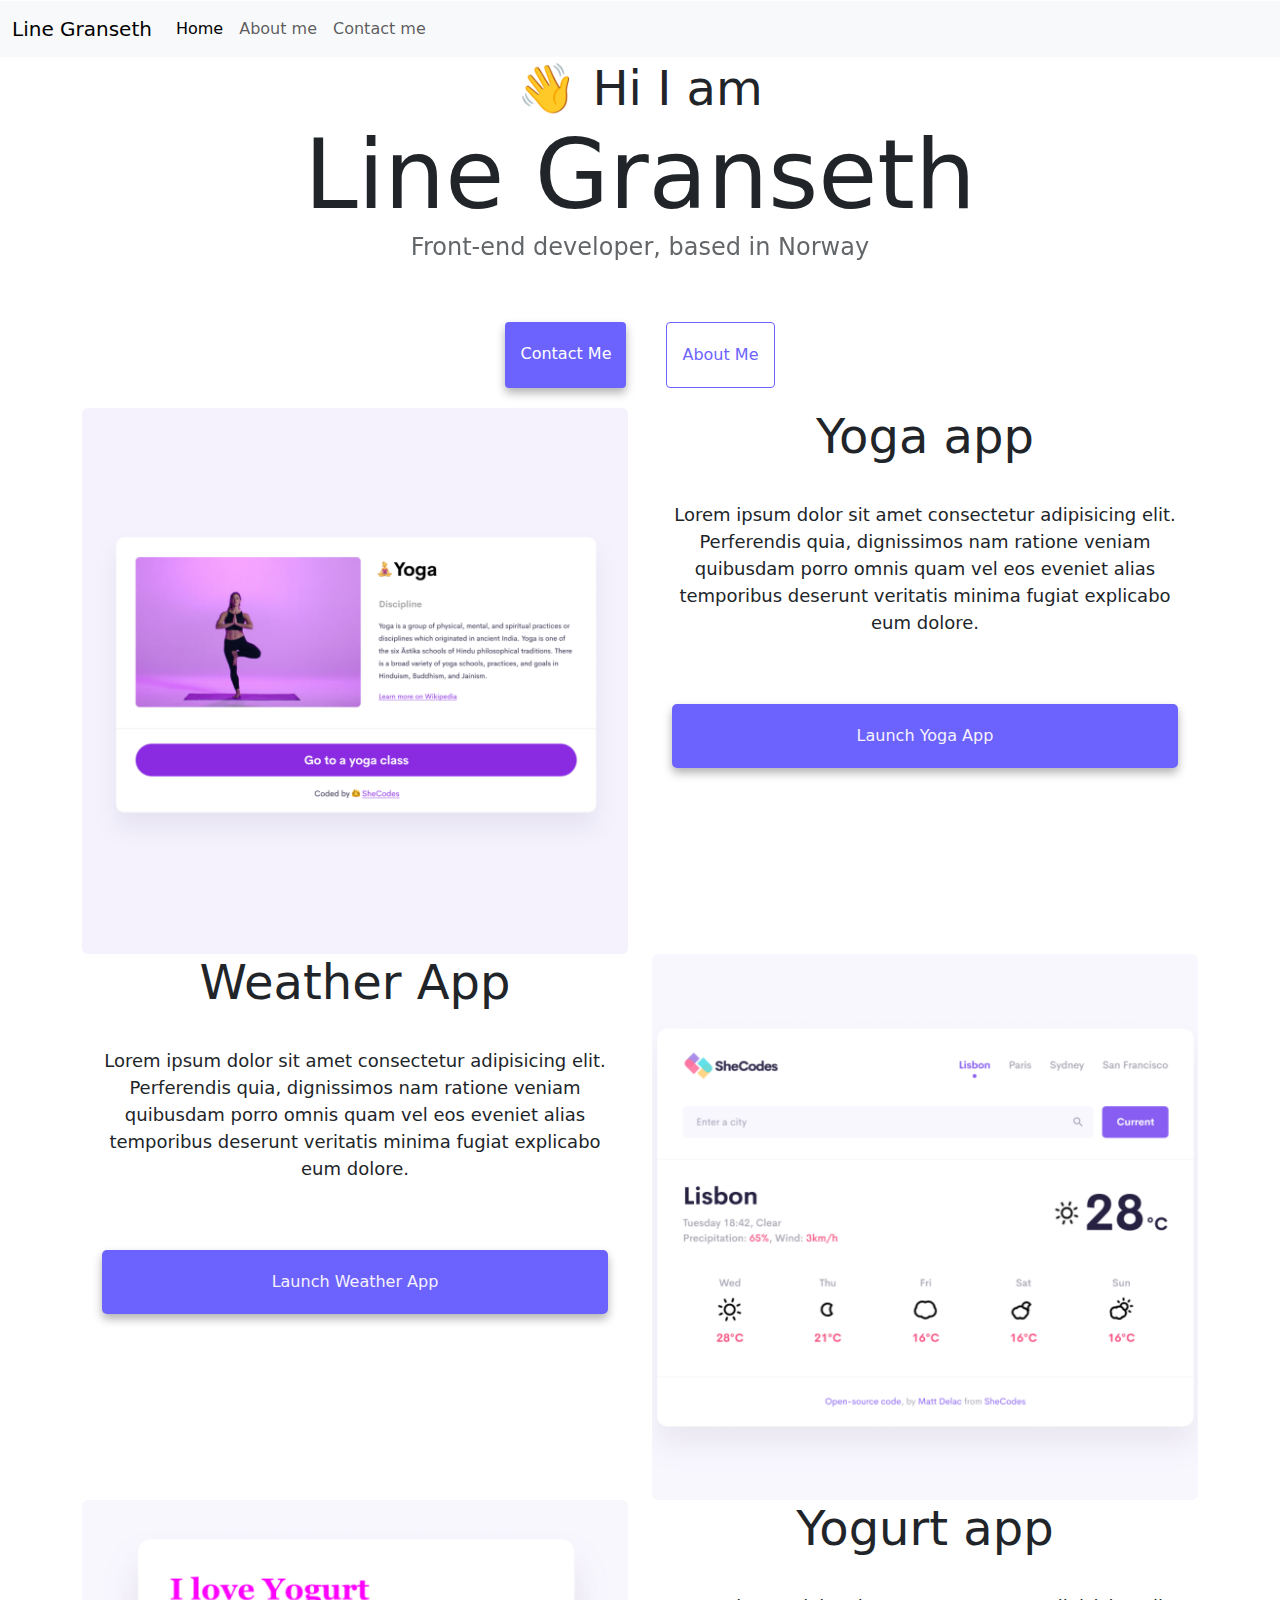
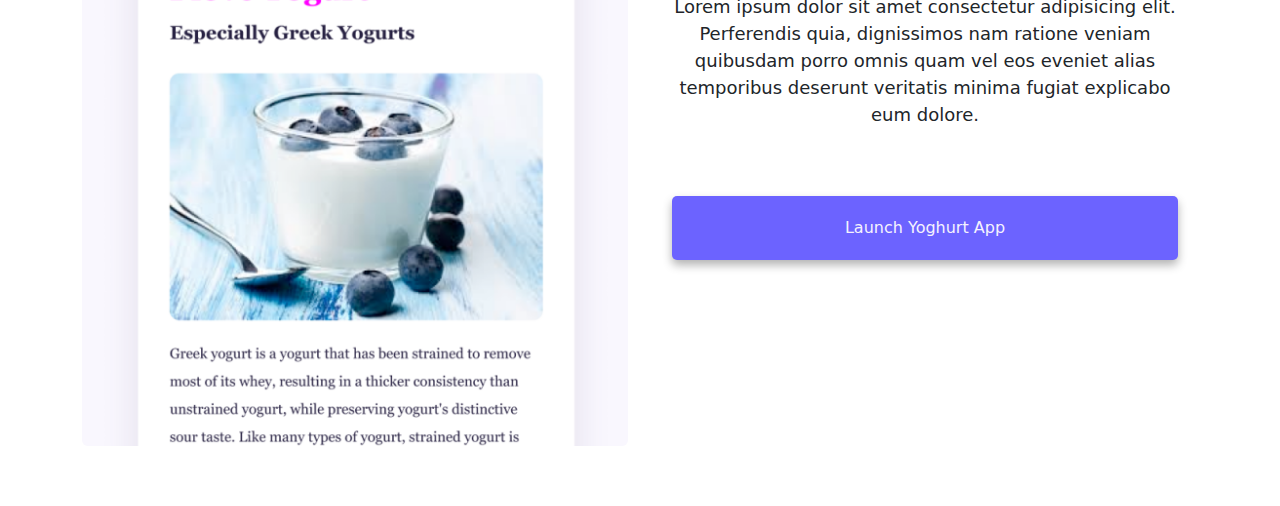
<file: index.html>
<!DOCTYPE html>
<html lang="en">
  <head>
    <meta charset="UTF-8" />
    <meta http-equiv="X-UA-Compatible" content="IE=edge" />
    <meta
      name="description"
      content="Homepage with a list of projects, with links"
    />
    <link
      href="https://cdn.jsdelivr.net/npm/bootstrap@5.3.3/dist/css/bootstrap.min.css"
      rel="stylesheet"
      integrity="sha384-QWTKZyjpPEjISv5WaRU9OFeRpok6YctnYmDr5pNlyT2bRjXh0JMhjY6hW+ALEwIH"
      crossorigin="anonymous"
    />
    <script
      src="https://cdn.jsdelivr.net/npm/bootstrap@5.3.3/dist/js/bootstrap.bundle.min.js"
      integrity="sha384-YvpcrYf0tY3lHB60NNkmXc5s9fDVZLESaAA55NDzOxhy9GkcIdslK1eN7N6jIeHz"
      crossorigin="anonymous"
    ></script>
    <meta name="viewport" content="width=device-width, initial-scale=1.0" />
    <title>Front-end developer Line Granseth</title>
    <link rel="stylesheet" href="style.css" />
  </head>
  <body>
    <nav class="navbar navbar-expand-lg bg-body-tertiary w-100" id="navbar">
      <div class="container-fluid">
        <a class="navbar-brand" href="#">Line Granseth</a>
        <button
          class="navbar-toggler"
          type="button"
          data-bs-toggle="collapse"
          data-bs-target="#navbarNav"
          aria-controls="navbarNav"
          aria-expanded="false"
          aria-label="Toggle navigation"
        >
          <span class="navbar-toggler-icon"></span>
        </button>
        <div class="collapse navbar-collapse" id="navbarNav">
          <ul class="navbar-nav">
            <li class="nav-item">
              <a class="nav-link active" aria-current="page" href="index.html"
                >Home</a
              >
            </li>
            <li class="nav-item">
              <a class="nav-link" href="about.html" title="About Line Granseth"
                >About me</a
              >
            </li>
            <li class="nav-item">
              <a
                class="nav-link"
                href="about.html#contact"
                title="Contact Line Granseth"
                >Contact me</a
              >
            </li>
          </ul>
        </div>
      </div>
    </nav>
    <div class="big-title">
      <h2>👋 Hi I am</h2>
      <h1>Line Granseth</h1>
      <h3>Front-end developer, based in Norway</h3>
    </div>
    <div class="navigation-links">
      <a
        href="about.html#contact"
        class="contact-link"
        title="Contact Line Granseth"
        >Contact me</a
      >
      <a href="about.html" class="about-link" title="About Line Granseth"
        >About me</a
      >
    </div>
    <div class="container">
      <div class="row">
        <div class="col-md-6">
          <img
            src="images/yoga.png"
            class="img-fluid rounded"
            title="Yoga-project"
          />
        </div>
        <div class="col-md-6">
          <h2 class="mb-3">Yoga app</h2>
          <p>
            Lorem ipsum dolor sit amet consectetur adipisicing elit. Perferendis
            quia, dignissimos nam ratione veniam quibusdam porro omnis quam vel
            eos eveniet alias temporibus deserunt veritatis minima fugiat
            explicabo eum dolore.
          </p>
          <div class="mt-5">
            <a href="#" class="primary-link" title="Launch app!"
              >Launch Yoga App</a
            >
          </div>
        </div>
      </div>
      <div class="row">
        <div class="col-md-6">
          <h2 class="mb-3">Weather App</h2>
          <p>
            Lorem ipsum dolor sit amet consectetur adipisicing elit. Perferendis
            quia, dignissimos nam ratione veniam quibusdam porro omnis quam vel
            eos eveniet alias temporibus deserunt veritatis minima fugiat
            explicabo eum dolore.
          </p>
          <div class="mt-5">
            <a href="#" class="primary-link" title="Launch app!">Launch Weather App</a>
          </div>
        </div>
        <div class="col-md-6">
          <img
            src="images/weather.png"
            class="img-fluid rounded"
            title="Weather-project"
          />
        </div>
      </div>
      <div class="row">
        <div class="col-md-6">
          <img
            src="images/yogurt.png"
            class="img-fluid rounded"
            title="Yoghurt-project"
          />
        </div>
        <div class="col-md-6">
          <h2 class="mb-3">Yogurt app</h2>
          <p>
            Lorem ipsum dolor sit amet consectetur adipisicing elit. Perferendis
            quia, dignissimos nam ratione veniam quibusdam porro omnis quam vel
            eos eveniet alias temporibus deserunt veritatis minima fugiat
            explicabo eum dolore.
          </p>
          <div class="mt-5">
            <a href="#" class="primary-link" title="Launch app!">Launch Yoghurt App</a>
          </div>
        </div>
      </div>
    </div>
  </body>
</html>
</file>
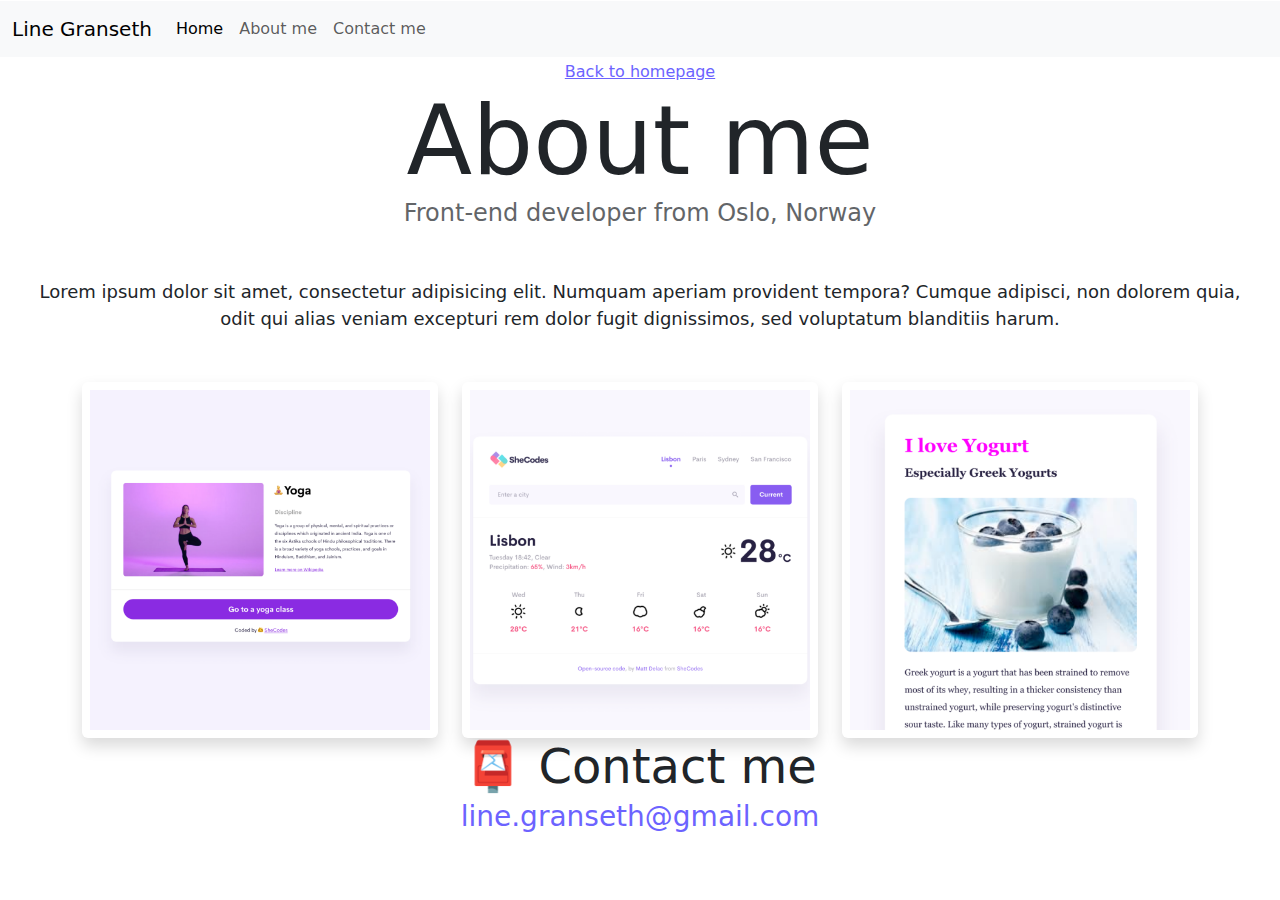
<file: about.html>
<!DOCTYPE html>
<html lang="en">
  <head>
    <meta charset="UTF-8" />
    <meta http-equiv="X-UA-Compatible" content="IE=edge" />
    <meta name="description" content="About front-end developer Line Granseth, Norway">
    <link
      href="https://cdn.jsdelivr.net/npm/bootstrap@5.3.3/dist/css/bootstrap.min.css"
      rel="stylesheet"
      integrity="sha384-QWTKZyjpPEjISv5WaRU9OFeRpok6YctnYmDr5pNlyT2bRjXh0JMhjY6hW+ALEwIH"
      crossorigin="anonymous"
    />
    <script
      src="https://cdn.jsdelivr.net/npm/bootstrap@5.3.3/dist/js/bootstrap.bundle.min.js"
      integrity="sha384-YvpcrYf0tY3lHB60NNkmXc5s9fDVZLESaAA55NDzOxhy9GkcIdslK1eN7N6jIeHz"
      crossorigin="anonymous"
    ></script>
    <meta name="viewport" content="width=device-width, initial-scale=1.0" />
    <link rel="stylesheet" href="style.css" />
    <title>Front-end developer - About Line</title>
  </head>
  <header>
    <nav class="navbar navbar-expand-lg bg-body-tertiary w-100" id="navbar">
      <div class="container-fluid">
        <a class="navbar-brand" href="#">Line Granseth</a>
        <button
          class="navbar-toggler"
          type="button"
          data-bs-toggle="collapse"
          data-bs-target="#navbarNav"
          aria-controls="navbarNav"
          aria-expanded="false"
          aria-label="Toggle navigation"
        >
          <span class="navbar-toggler-icon"></span>
        </button>
        <div class="collapse navbar-collapse" id="navbarNav">
          <ul class="navbar-nav">
            <li class="nav-item">
              <a class="nav-link active" aria-current="page" href="index.html"
                >Home</a
              >
            </li>
            <li class="nav-item">
              <a class="nav-link" href="about.html">About me</a>
            </li>
            <li class="nav-item">
              <a class="nav-link" href="about.html#contact">Contact me</a>
            </li>
          </ul>
        </div>
      </div>
    </nav>
  </header>
  <body>
    <a href="index.html" class="homepage-link" title="Go back to homepage">Back to homepage</a>
    <h1>About me</h1>
    <h3>Front-end developer from Oslo, Norway</h3>
    <div class="about-paragraphs">
      <p>
        Lorem ipsum dolor sit amet, consectetur adipisicing elit. Numquam
        aperiam provident tempora? Cumque adipisci, non dolorem quia, odit qui
        alias veniam excepturi rem dolor fugit dignissimos, sed voluptatum
        blanditiis harum.
      </p>
    </div>
    <div class="container">
      <div class="row">
        <div class="col-sm-4">
          <img src="images/yoga.png" class="img-fluid p-2 shadow rounded" title="Yoga-project" />
        </div>
        <div class="col-sm-4">
          <img src="images/weather.png" class="img-fluid p-2 shadow rounded" title="Weather-project" />
        </div>
        <div class="col-sm-4">
          <img src="images/yogurt.png" class="img-fluid p-2 shadow rounded" title="Yoghurt-project"/>
        </div>
      </div>
    </div>

    <div id="contact">
      <h2>📮 Contact me</h2>
      <a href="mailto:line.granseth@gmail.com" class="email-link">
        line.granseth@gmail.com
      </a>
    </div>
  </body>
</html>
</file>
<file: style.css>
:root {
  --primary-color: #6c63ff;
  --secondary-color: #f5f2fe;
  --box-shadow: 0 5px 10px rgba(0, 0, 0, 0.3);
}

body {
  margin: 60px auto;
  max-width: 100%;
}

h1,
h2,
h3 {
  text-align: center;
  margin: 0;
}

h1 {
  font-size: 96px;
}

h2 {
  font-size: 48px;
}

h3 {
  font-size: 24px;
  opacity: 0.7;
}

p {
  background: white;
  padding: 20px;
  border-radius: 4px;
  font-size: 18px;
  line-height: 1.5;
  text-align: center;
}

.navigation-links {
  display: flex;
  margin-top: 40px;
  justify-content: center;
}

.navigation-links a {
  margin: 20px;
  border-radius: 4px;
  padding: 20px 15px;
  text-decoration: none;
  text-transform: capitalize;
}
.navigation-links a:hover {
  color: #4c45df;
}
.contact-link {
  background: var(--primary-color);
  box-shadow: var(--box-shadow);
  color: white;
}

.about-link {
  color: var(--primary-color);
  border: 1px solid var(--primary-color);
}

.homepage-link {
  color: var(--primary-color);
  text-align: center;
  display: block;
}

.about-paragraphs {
  display: block;
  margin: 30px 0;
  text-align: center;
}

.about-paragraphs p {
  margin: 10px;
  background: white;
}

.email-link {
  display: flex;
  justify-content: center;
  color: var(--primary-color);
  font-size: 28px;
  text-decoration: none;
  text-align: center;
  margin-bottom: 20px;
}

.email-link:hover {
  text-decoration: underline;
  color: #4c45df;
}

.mt-5 {
  border-radius: 5px;
  border: #6c63ff;
  box-shadow: 0 5px 10px rgba(0, 0, 0, 0.3);
  padding: 20px;
  margin: 20px;
  text-align: center;
  background-color: #6c63ff;
}

.primary-link {
  text-decoration: none;
  color: var(--secondary-color);
}

.primary-link:hover {
  color: #4c45df;
}

#navbar {
  margin-top: -59px;
  position: fixed;
  background: var(--secondary-color);
}
.nav-link:hover {
  color: var(--primary-color);
}

img {
  max-width: 100%;
  height: auto;
}
@media (max-width: 800px) {
  h1, h2 {
font-size: 40px;
  }

  .col-md-6 img {
    display: none;
  }
 #contact h2 {
  font-size: 25px
 }
 .email-link {
  font-size: 20px;
 }
 .homepage-link {
  display: none;
 }
 .big-title {
  h2 {
    display: none;
  }
 }
}
</file>
